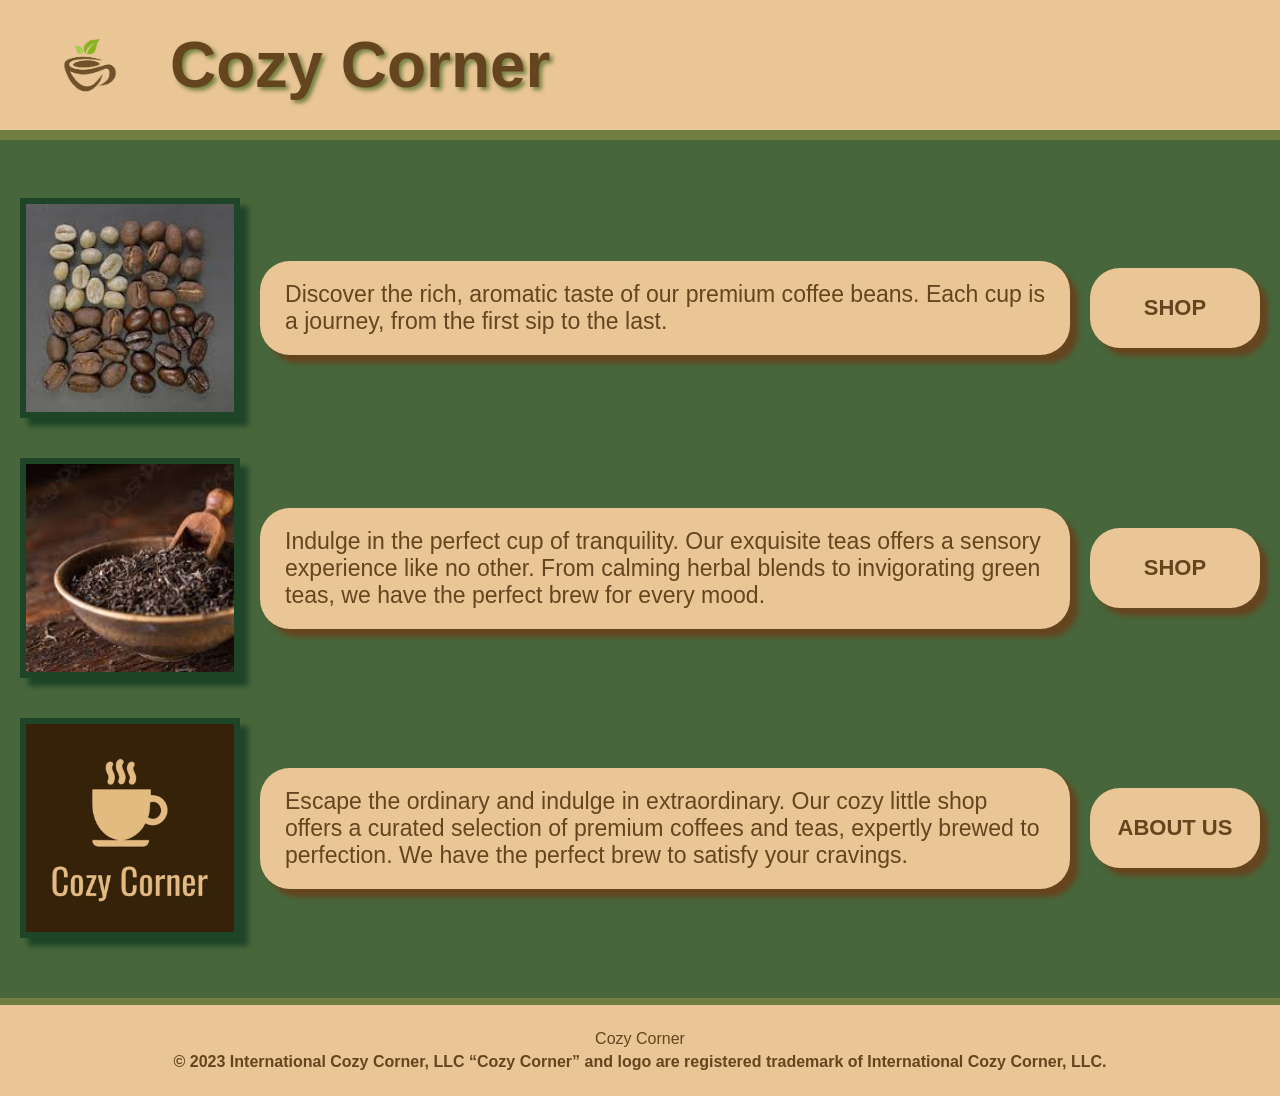
<file: index.html>
<!DOCTYPE html>
<html lang="en">
<head>
    <meta charset="UTF-8">
    <meta name="viewport" content="width=device-width, initial-scale=1.0">
    <link rel="stylesheet" href="coffeestyle.css">
    <title>Cozy Corner</title>
</head>
<body>
    <header>
        <div class="topnav">
            <img src="Coffeetea.png" alt="logo">
           <h1>Cozy Corner</h1>
        </div>
    </header>
    <br>
    <main>
        <div class="cshop">
            <img src="CoffeeBean.jpg" alt="coffee bean">
            <div>
                <p>Discover the rich, aromatic taste of our premium coffee beans. Each cup is a journey, from the first sip to the last.</p>
            </div>
            <a href="shopc.html" target="_self"><h1>SHOP</h1></a>
        </div>
        <div class="tshop">
            <img src="tealeaves.jpg" alt="tea leaves">
            <p>Indulge in the perfect cup of tranquility. Our exquisite teas offers a sensory experience like no other. From calming herbal blends to invigorating green teas, we have the perfect brew for every mood.</p>
            <a href="shopt.html" target="_self"><h1>SHOP</h1></a>
        </div>
        <div class="aboutus">
            <img src="CClogo.avif" alt="logo">
            <p>Escape the ordinary and indulge in extraordinary. Our cozy little shop offers a curated selection of premium coffees and teas, expertly brewed to perfection. We have the perfect brew to satisfy your cravings.</p>
            <a href="aboutus.html" target="_self"><h1>ABOUT US</h1></a>
        </div>
    </main>
    <footer>
        <div class="footer">
            <p>Cozy Corner</p>
            <p><b>
                © 2023 International Cozy Corner, LLC “Cozy Corner” and logo are registered trademark of International Cozy Corner, LLC.
            </p></b>
        </div>
    </footer>
</body>
</html>
</file>
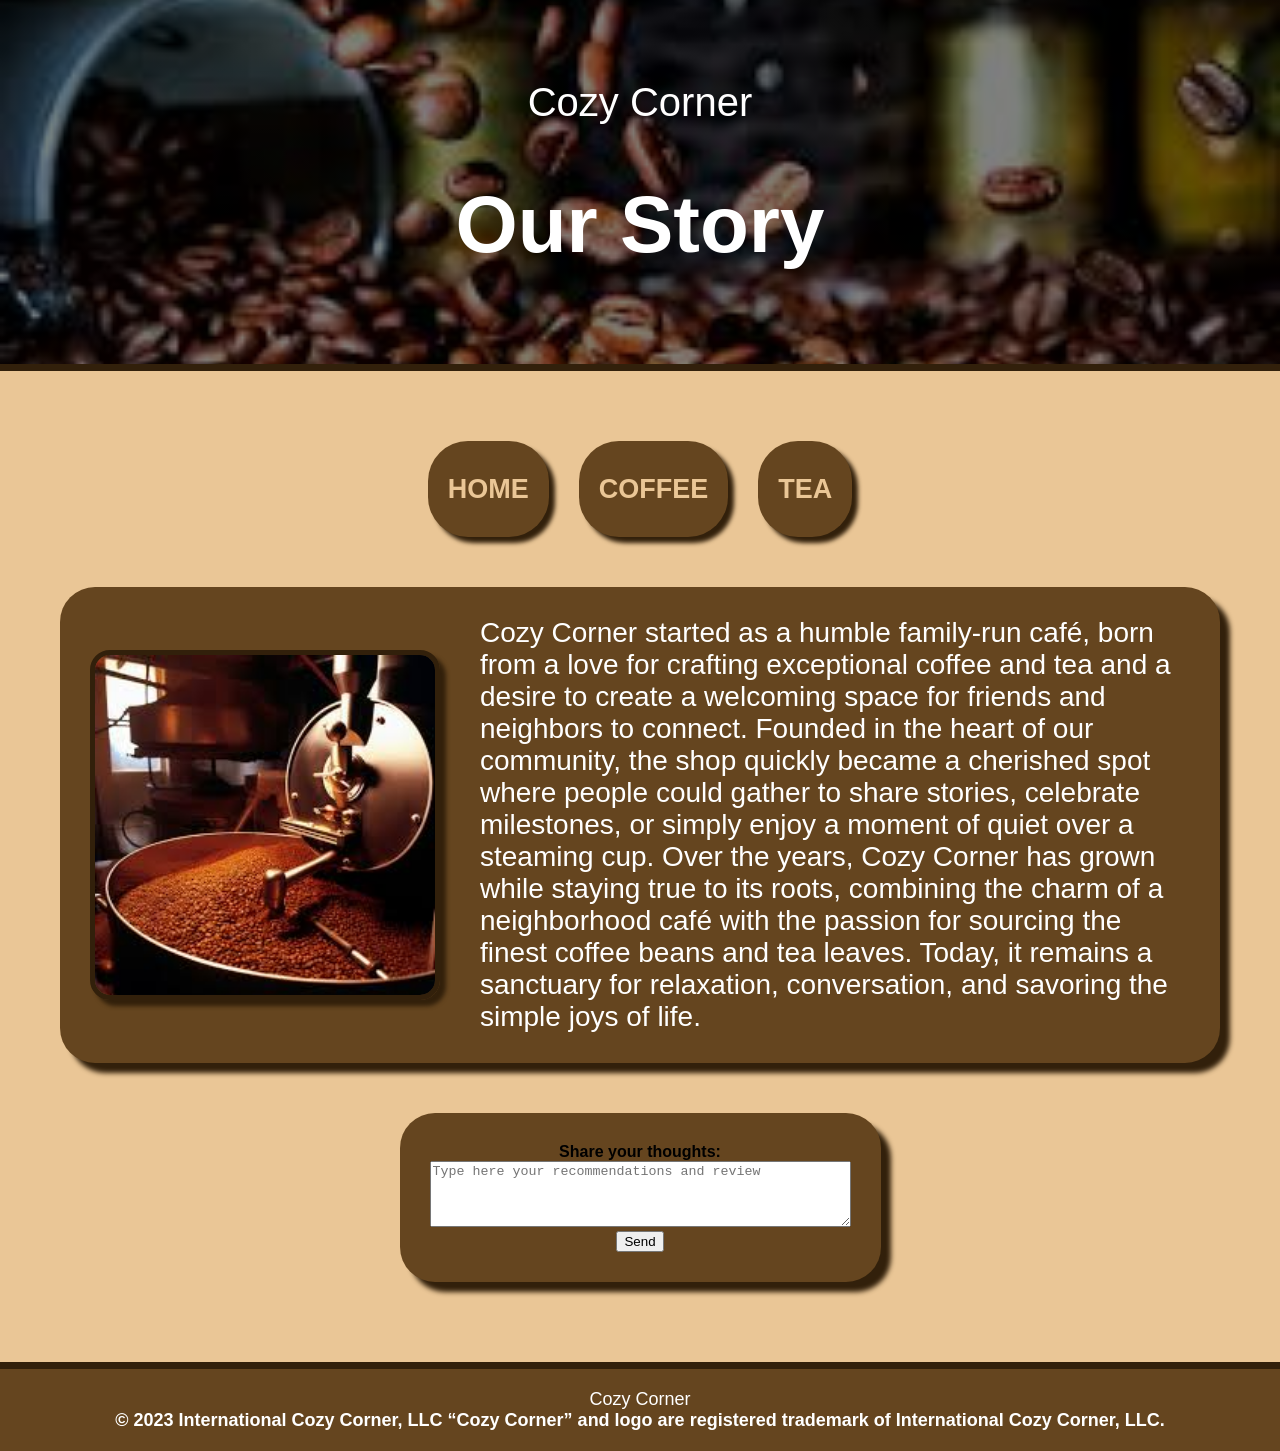
<file: aboutus.html>
<!DOCTYPE html>
<html lang="en">
<head>
    <meta charset="UTF-8">
    <meta name="viewport" content="width=device-width, initial-scale=1.0">
    <link rel="stylesheet" href="aboutus.css">
    <title>Cozy Corner</title>
</head>
<body>
    <header>
        <div class="topnav">
            <div class="text">
                <p>Cozy Corner</p>
                <h1>Our Story</h1>
            </div>
        </div>
    </header>
    <main>
        <div class="link">
            <a href="index.html" target="_self"><h2>HOME</h2></a>
            <a href="shopc.html" target="_self"><h2>COFFEE</h2></a>
            <a href="shopt.html" target="_self"><h2>TEA</h2></a>
        </div>
        <div class="content">
            <img src="Coffee Roaster.jpg" alt="Coffee Roaster">
            <p>
                Cozy Corner started as a humble family-run café, born from a love for crafting exceptional coffee and tea and a desire to create a welcoming space for friends and neighbors to connect. Founded in the heart of our community, the shop quickly became a cherished spot where people could gather to share stories, celebrate milestones, or simply enjoy a moment of quiet over a steaming cup. Over the years, Cozy Corner has grown while staying true to its roots, combining the charm of a neighborhood café with the passion for sourcing the finest coffee beans and tea leaves. Today, it remains a sanctuary for relaxation, conversation, and savoring the simple joys of life.
            </p>
        </div>
        <div class="reviewbox">
            <form>
                <label for="review"><b>Share your thoughts:</b></label>
                <br>
                <textarea id="review" name="review" rows="4" cols="50" placeholder="Type here your recommendations and review"></textarea>
                <br>
                <input type="submit" name="submit" value="Send">
            </form>
        </div>
    </main>
    <footer>
        <div class="footer">
            <p>Cozy Corner</p>
            <p><b>
                © 2023 International Cozy Corner, LLC “Cozy Corner” and logo are registered trademark of International Cozy Corner, LLC.
            </p></b>
        </div>
    </footer>
</body>
</html>
</file>
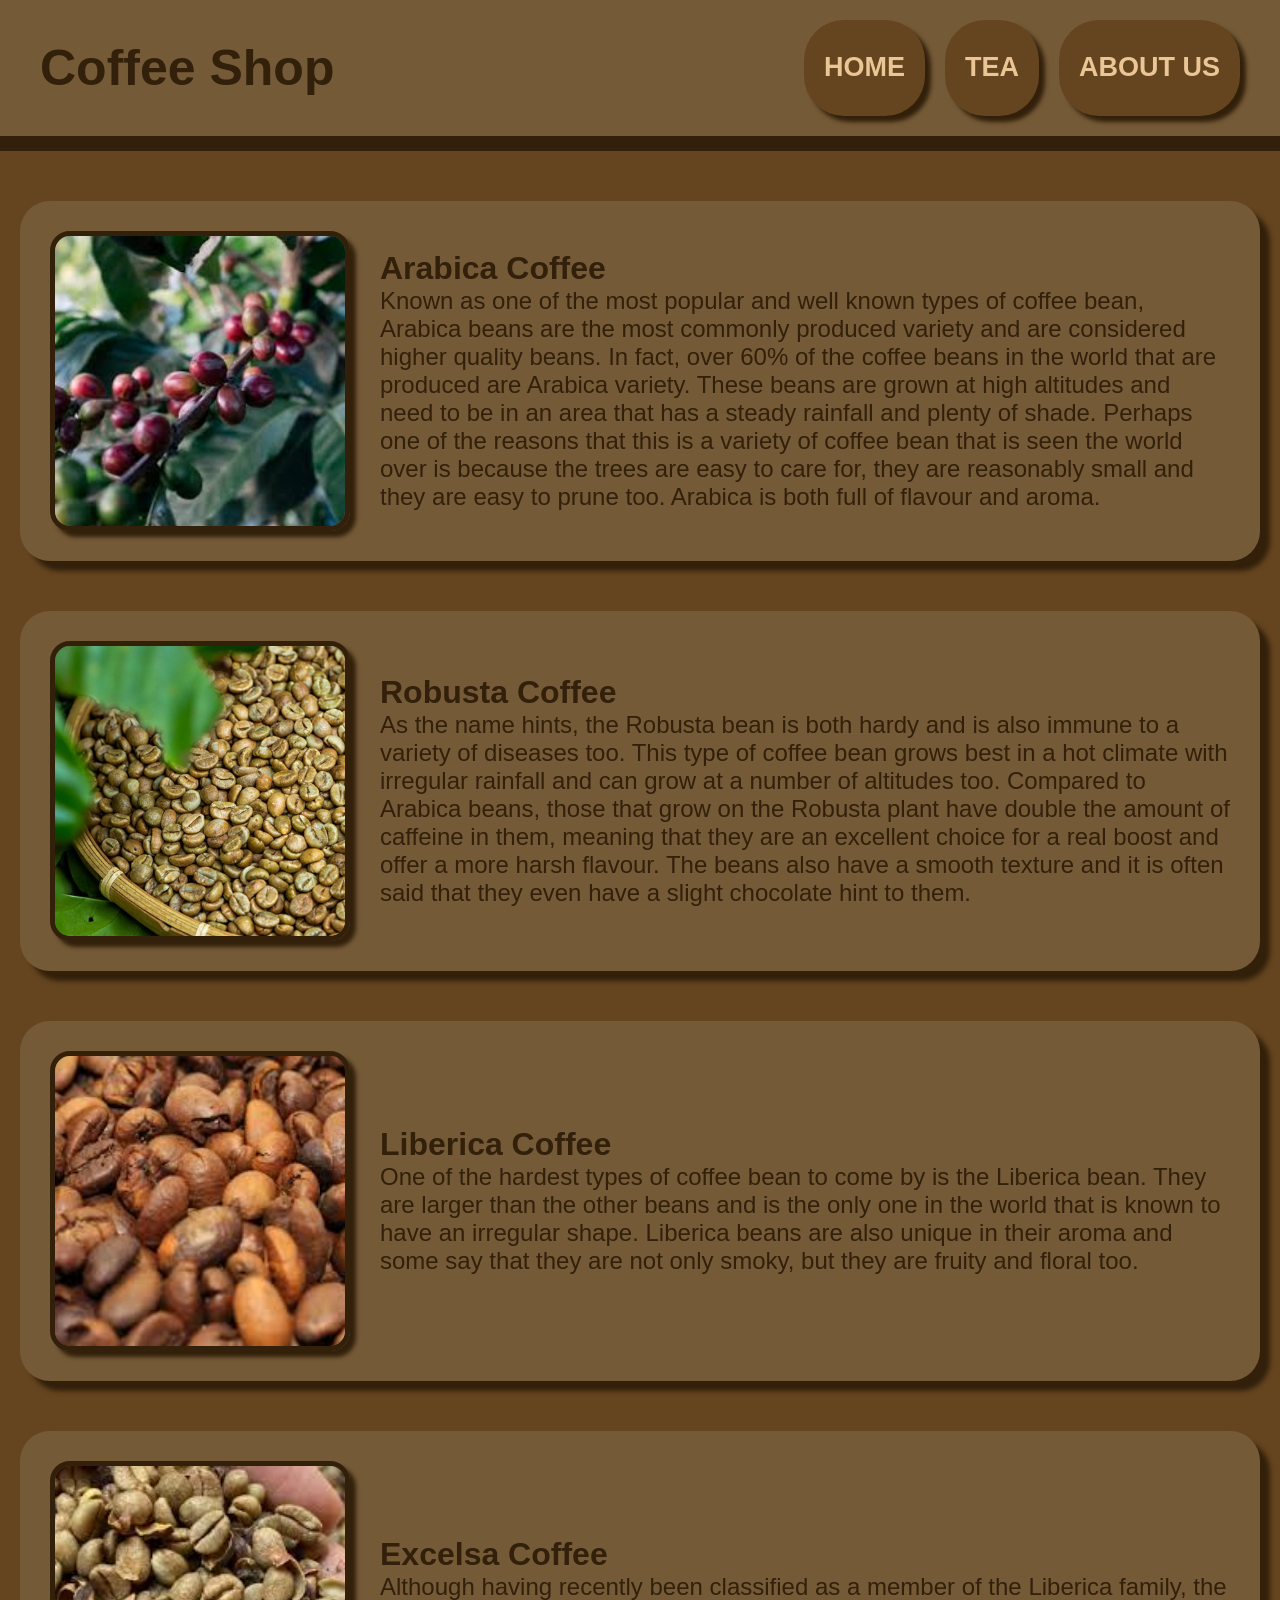
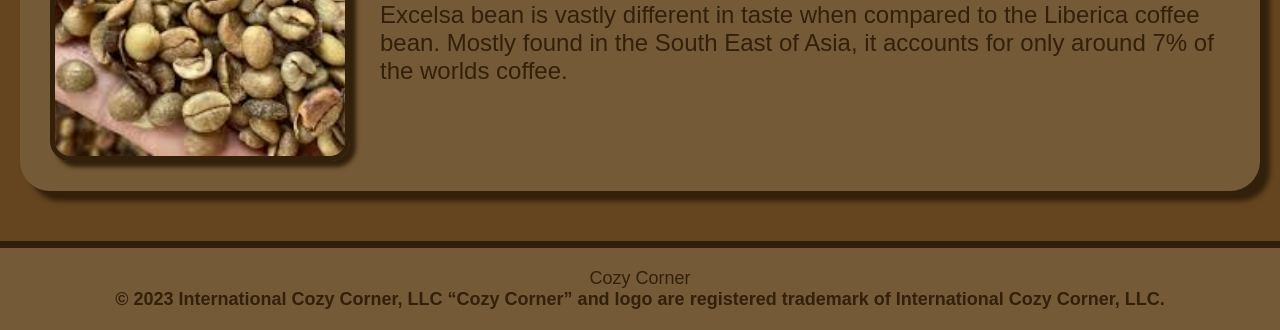
<file: shopc.html>
<!DOCTYPE html>
<html lang="en">
<head>
    <meta charset="UTF-8">
    <meta name="viewport" content="width=device-width, initial-scale=1.0">
    <link rel="stylesheet" href="shopc.css">
    <title>Cozy Corner</title>
</head>
<body>
    <header>
        <div class="topnav">
            <h1>Coffee Shop</h1>
            <div class="toplink">
                <a href="index.html" target="_self"><h2>HOME</h2></a>  
                <a href="shopt.html" target="_self"><h2>TEA</h2></a>  
                <a href="aboutus.html" target="_self"><h2>ABOUT US</h2></a>  
            </div>  
        </div>
    </header>
    <main>
        <div class="shoprow1">
            <img src="Arabica Coffee.jpg" alt="Arabica Coffee">
            <div>
                <h1>Arabica Coffee</h1>
                <p>
                    Known as one of the most popular and well known types of coffee bean, Arabica beans are the most commonly produced variety and are considered higher quality beans. In fact, over 60% of the coffee beans in the world that are produced are Arabica variety.
                    These beans are grown at high altitudes and need to be in an area that has a steady rainfall and plenty of shade.
                    Perhaps one of the reasons that this is a variety of coffee bean that is seen the world over is because the trees are easy to care for, they are reasonably small and they are easy to prune too. Arabica is both full of flavour and aroma.
                </p>
            </div>
        </div>
        <div class="shoprow2">
            <img src="Robusta Coffee.jpg" alt="Robusta Coffee">
            <div>
                <h1>Robusta Coffee</h1>
                <p>
                    As the name hints, the Robusta bean is both hardy and is also immune to a variety of diseases too.
                    This type of coffee bean grows best in a hot climate with irregular rainfall and can grow at a number of altitudes too. Compared to Arabica beans, those that grow on the Robusta plant have double the amount of caffeine in them, meaning that they are an excellent choice for a real boost and offer a more harsh flavour.
                    The beans also have a smooth texture and it is often said that they even have a slight chocolate hint to them.
                </p>
            </div>
        </div>
        <div class="shoprow3">
            <img src="Liberica Coffee.jpg" alt="Liberica Coffee">
            <div>
                <h1>Liberica Coffee</h1>
                <p>
                    One of the hardest types of coffee bean to come by is the Liberica bean. They are larger than the other beans and is the only one in the world that is known to have an irregular shape.
                    Liberica beans are also unique in their aroma and some say that they are not only smoky, but they are fruity and floral too.
                </p>
            </div>
        </div>
        <div class="shoprow4">
            <img src="Excelsa Coffee.jpg" alt="Excelsa Coffee">
            <div>
                <h1>Excelsa Coffee</h1>
                <p>
                    Although having recently been classified as a member of the Liberica family, the Excelsa bean is vastly different in taste when compared to the Liberica coffee bean.
                    Mostly found in the South East of Asia, it accounts for only around 7% of the worlds coffee.
                </p>
            </div>
        </div>
    </main>
    <footer>
        <div class="footer">
            <p>Cozy Corner</p>
            <p><b>
                © 2023 International Cozy Corner, LLC “Cozy Corner” and logo are registered trademark of International Cozy Corner, LLC.
            </p></b>
        </div>
    </footer>
</body>
</html>
</file>
<file: coffeestyle.css>
* {
    box-sizing: border-box;
}

body {
    background-color: rgb(71, 102, 59);
    margin: 0;
    overflow-x: hidden;
    font-family: Arial, sans-serif;
}

.topnav {
    background-color: rgb(234, 198, 150);
    position: relative;
    width: 100%;
    height: 140px;
    display: flex;
    align-items: center;
    padding: 0 30px;
    border-bottom: 10px solid rgb(112, 127, 65);
    animation-name: topnavani;
    animation-duration: 1.5s;
    animation-fill-mode: forwards;
}

@keyframes topnavani {
    from {
        top: -150px;
    }
    to {
        top: 0px;
    }
}

.topnav img {
    width: 120px;
    height: 110px;
    object-fit: contain;
}

.topnav h1 {
    color: rgb(101, 69, 31);
    text-shadow: 3px 3px 4px rgb(112, 127, 65);
    margin: 0 0 0 20px;
    font-size: clamp(35px, 5vw, 75px);
}

main {
    max-width: 1300px;
    margin: 40px auto;
    padding: 0 20px;
    display: flex;
    flex-direction: column;
    gap: 40px;
}

.cshop, .tshop, .aboutus {
    display: flex;
    flex-direction: row;
    align-items: center;
    justify-content: space-between;
    gap: 20px;
    background-color: transparent;
    position: relative;
    animation-timing-function: cubic-bezier(0.95, 0.04, 0.17, 0.72);
    animation-fill-mode: forwards;
}

.cshop {
    animation-name: slidein;
    animation-duration: 2s;
}

.tshop {
    animation-name: slidein;
    animation-duration: 2.3s;
}

.aboutus {
    animation-name: slidein;
    animation-duration: 2.6s;
}

@keyframes slidein {
    from {
        left: -300px;
        opacity: 0;
    }
    to {
        left: 0px;
        opacity: 1;
    }
}

.cshop img, .tshop img, .aboutus img {
    width: 220px;
    height: 220px;
    flex-shrink: 0;
    object-fit: cover;
    border: 6px solid rgb(31, 69, 41);
    box-shadow: 8px 8px 5px rgb(31, 69, 41);
    transition: transform 0.5s;
}

.cshop img:hover, .tshop img:hover, .aboutus img:hover {
    transform: scale(1.05);
}

.cshop div {
    flex: 1;
    display: flex;
}

.cshop p, .tshop p, .aboutus p {
    background-color: rgb(234, 198, 150);
    color: rgb(101, 69, 31);
    font-size: clamp(16px, 1.8vw, 24px);
    flex: 1;
    margin: 0;
    padding: 20px 25px;
    border-radius: 30px;
    box-shadow: 8px 8px 5px rgb(101, 69, 31);
}

.cshop a, .tshop a, .aboutus a {
    background-color: rgb(234, 198, 150);
    color: rgb(101, 69, 31);
    text-decoration: none;
    min-width: 170px;
    height: 80px;
    display: flex;
    align-items: center;
    justify-content: center;
    padding: 0 15px;
    border-radius: 30px;
    box-shadow: 8px 8px 5px rgb(101, 69, 31);
    transition: transform 0.2s, background-color 0.2s, color 0.2s;
    flex-shrink: 0;
    text-align: center;
}

.cshop a h1, .tshop a h1, .aboutus a h1 {
    font-size: 22px;
    margin: 0;
    padding: 0;
    width: auto;
    color: rgb(101, 69, 31);
    text-shadow: none;
}

.cshop a:hover, .tshop a:hover, .aboutus a:hover {
    transform: scale(1.08);
    color: rgb(31, 69, 41);
    background-color: rgb(112, 127, 65);
}

.footer {
    background-color: rgb(234, 198, 150);
    border-top: 7px solid rgb(112, 127, 65);
    margin-top: 60px;
    padding: 20px;
    text-align: center;
}

.footer p {
    color: rgb(101, 69, 31);
    font-size: 16px;
    margin: 5px 0;
}
</file>
<file: aboutus.css>
* {
    box-sizing: border-box;
}

body {
    background-color: rgb(234, 198, 150);
    margin: 0;
    overflow-x: hidden;
    font-family: Arial, sans-serif;
}

.topnav {
    position: relative;
    background-image: linear-gradient(rgba(0, 0, 0, 0.5), rgba(0, 0, 0, 0.5)), url(Coffeebackg.jpg);
    background-repeat: no-repeat;
    background-position: center;
    background-size: cover;
    border-bottom: 7px solid rgb(50, 32, 11);
    padding: 40px 20px;
    animation-name: topnavani;
    animation-duration: 1.5s;
    animation-fill-mode: forwards;
}

@keyframes topnavani {
    from { top: -200px; }
    to { top: 0px; }
}

.text {
    font-size: clamp(28px, 4vw, 40px);
    text-align: center;
    color: white;
    margin: 0 0 20px 0;
}

.link {
    display: flex;
    flex-direction: row;
    justify-content: center;
    gap: 30px;
    margin-top: 20px;
}

.link a {
    background-color: rgb(101, 69, 31);
    font-size: 18px;
    color: rgb(234, 198, 150);
    padding: 10px 20px;
    border-radius: 40px;
    box-shadow: 6px 6px 4px rgb(50, 32, 11);
    text-decoration: none;
    transition: transform .2s, background-color .2s;
}

.link a:hover {
    transform: scale(1.1);
    color: rgb(31, 69, 41);
    background-color: rgb(112, 127, 65);
}

main {
    max-width: 1200px;
    margin: 50px auto;
    padding: 0 20px;
    display: flex;
    flex-direction: column;
    gap: 50px;
}

.content {
    display: flex;
    flex-direction: row;
    align-items: center;
    gap: 40px;
    background-color: rgb(101, 69, 31);
    padding: 30px;
    border-radius: 35px;
    box-shadow: 10px 10px 5px rgb(50, 32, 11);
}

.content img {
    width: 350px;
    height: 350px;
    object-fit: cover;
    border: 5px solid rgb(50, 32, 11);
    border-radius: 20px;
    box-shadow: 6px 6px 4px rgb(50, 32, 11);
    transition: transform .5s;
    flex-shrink: 0;
}

.content img:hover {
    transform: scale(1.05);
}

.content p {
    color: white;
    font-size: clamp(18px, 2.2vw, 28px);
    margin: 0;
    flex: 1;
}

.reviewbox {
    background-color: rgb(101, 69, 31);
    padding: 30px;
    border-radius: 35px;
    box-shadow: 10px 10px 5px rgb(50, 32, 11);
    max-width: 600px;
    margin: 0 auto;
    text-align: center;
}

.comment {
    font-size: 18px;
    color: white;
    width: 100%;
    max-width: 500px;
    height: 120px;
    padding: 15px;
    background-color: rgb(75, 48, 20);
    border: 2px solid rgb(50, 32, 11);
    border-radius: 15px;
    resize: none;
}

.footer {
    width: 100%;
    background-color: rgb(101, 69, 31);
    border-top: 7px solid rgb(50, 32, 11);
    padding: 20px;
    text-align: center;
    margin-top: 80px;
}

.footer p {
    color: white;
    font-size: 18px;
    margin: 0;
}
</file>
<file: shopc.css>
* {
    box-sizing: border-box;
}

body {
    background-color: rgb(101, 69, 31);
    margin: 0;
    overflow-x: hidden;
    font-family: Arial, sans-serif;
}

.topnav {
    position: relative;
    width: 100%;
    display: flex;
    flex-direction: row;
    align-items: center;
    justify-content: space-between;
    padding: 20px 40px;
    background-color: rgb(117, 90, 55);
    border-bottom: 15px solid rgb(50, 32, 11);
    animation-name: topnavani;
    animation-duration: 1.5s;
    animation-fill-mode: forwards;
}

@keyframes topnavani {
    from { top: -200px; }
    to { top: 0px; }
}

.topnav h1 {
    font-size: clamp(30px, 4vw, 50px);
    color: rgb(50, 32, 11);
    margin: 0;
}

.toplink {
    display: flex;
    flex-direction: row;
    gap: 20px;
}

.toplink a {
    background-color: rgb(101, 69, 31);
    font-size: 18px;
    color: rgb(234, 198, 150);
    padding: 10px 20px;
    border-radius: 40px;
    text-decoration: none;
    box-shadow: 6px 6px 4px rgb(50, 32, 11);
    transition: transform .2s, background-color .2s;
}

.toplink a:hover {
    transform: scale(1.1);
    color: rgb(31, 69, 41);
    background-color: rgb(112, 127, 65);
}

main {
    max-width: 1300px;
    margin: 50px auto;
    padding: 0 20px;
    display: flex;
    flex-direction: column;
    gap: 50px;
}

.shoprow1, .shoprow2, .shoprow3, .shoprow4, .shoprow5, .shoprow6 {
    position: relative;
    display: flex;
    flex-direction: row;
    align-items: center;
    gap: 30px;
    background-color: rgb(117, 90, 55);
    padding: 30px;
    border-radius: 30px;
    box-shadow: 10px 10px 5px rgb(50, 32, 11);
    animation-name: shopani;
    animation-duration: 1.5s;
    animation-timing-function: cubic-bezier(0.95,0.04,0.17,0.72);
    animation-fill-mode: forwards;
}

@keyframes shopani {
    from { opacity: 0; transform: translateY(30px); }
    to { opacity: 1; transform: translateY(0); }
}

.shoprow1 img, .shoprow2 img, .shoprow3 img, .shoprow4 img, .shoprow5 img, .shoprow6 img {
    width: 300px;
    height: 300px;
    object-fit: cover;
    border: 5px solid rgb(50, 32, 11);
    border-radius: 20px;
    box-shadow: 6px 6px 4px rgb(50, 32, 11);
    transition: transform .5s;
    flex-shrink: 0;
}

.shoprow1 img:hover, .shoprow2 img:hover, .shoprow3 img:hover, .shoprow4 img:hover, .shoprow5 img:hover, .shoprow6 img:hover {
    transform: scale(1.05);
}

.shoprow1 h1, .shoprow2 h1, .shoprow3 h1, .shoprow4 h1, .shoprow5 h1, .shoprow6 h1 {
    color: rgb(50, 32, 11);
    font-size: 32px;
    margin: 0;
    min-width: 200px;
}

.shoprow1 p, .shoprow2 p, .shoprow3 p, .shoprow4 p, .shoprow5 p, .shoprow6 p {
    color: rgb(50, 32, 11);
    font-size: clamp(18px, 2vw, 24px);
    flex: 1;
    margin: 0;
}

.footer {
    width: 100%;
    background-color: rgb(117, 90, 55);
    border-top: 7px solid rgb(50, 32, 11);
    padding: 20px;
    text-align: center;
    margin-top: 50px;
}

.footer p {
    color: rgb(50, 32, 11);
    font-size: 18px;
    margin: 0;
}
</file>
